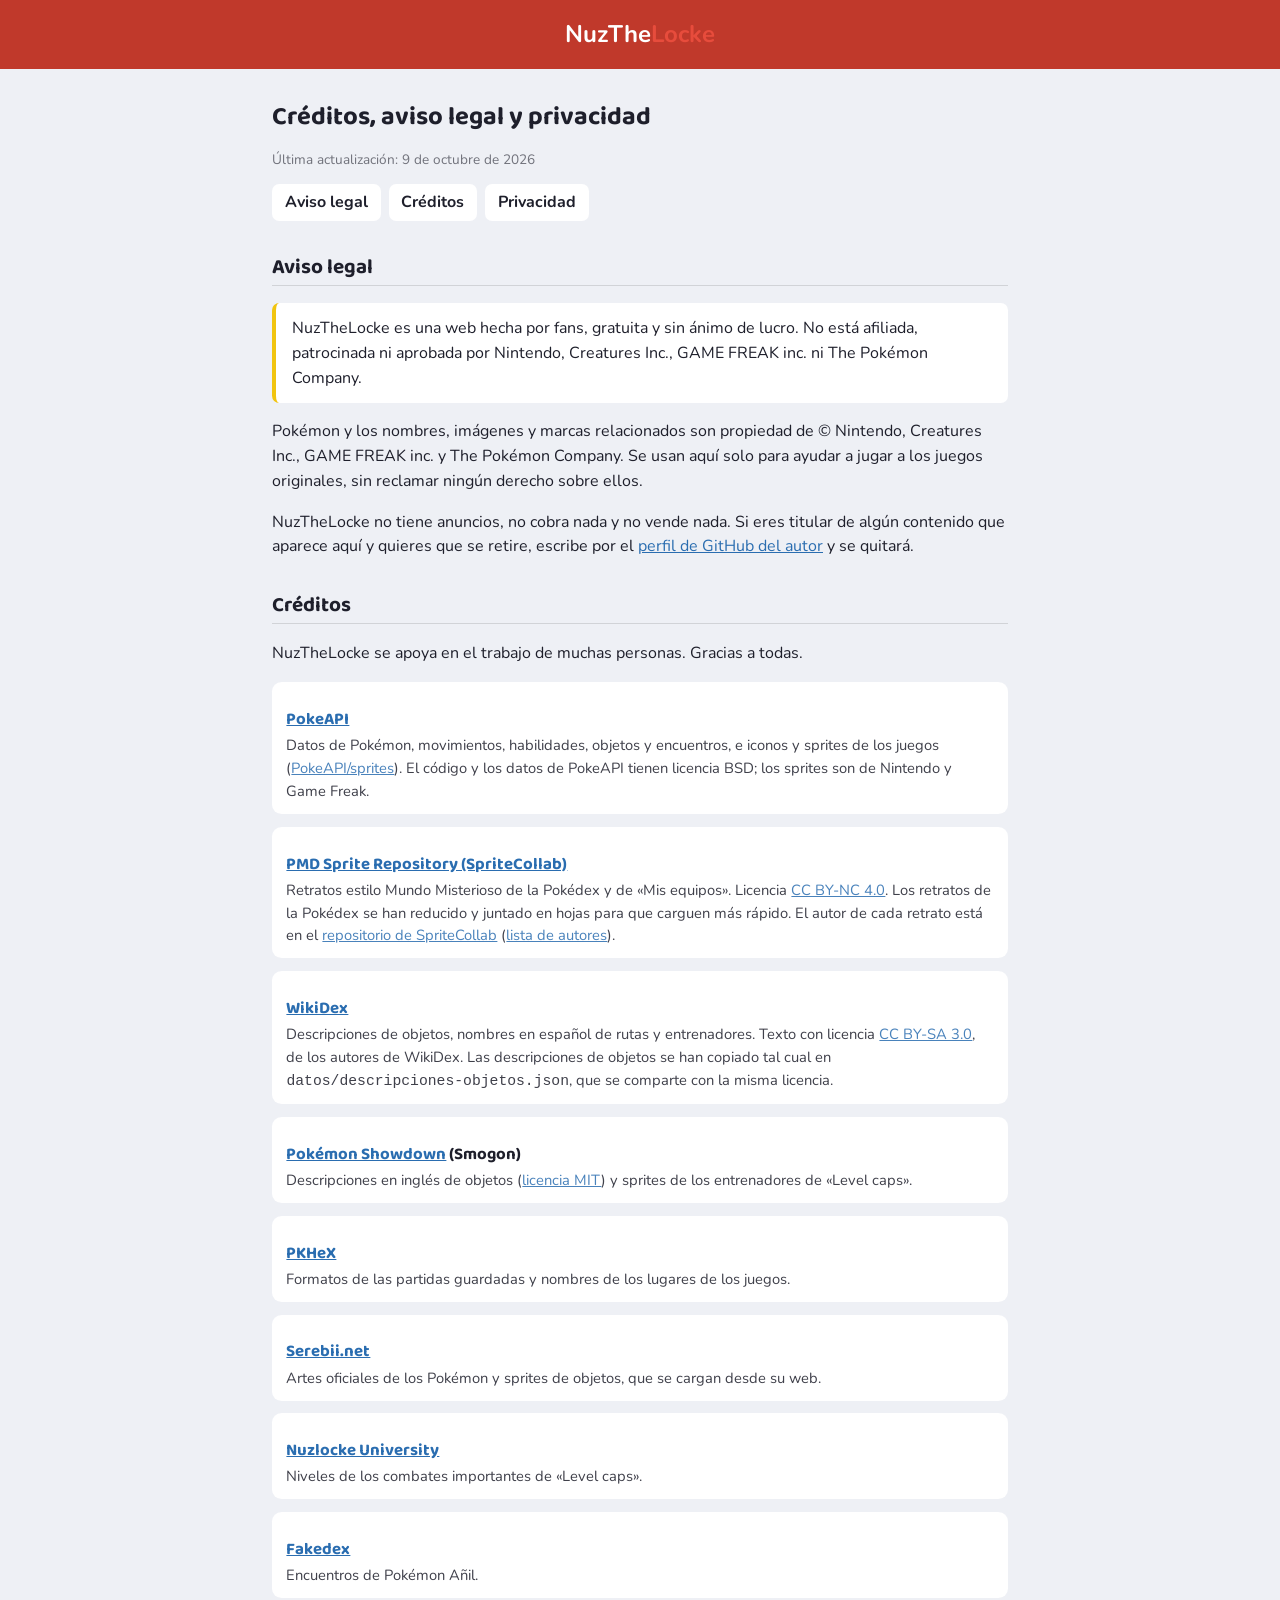
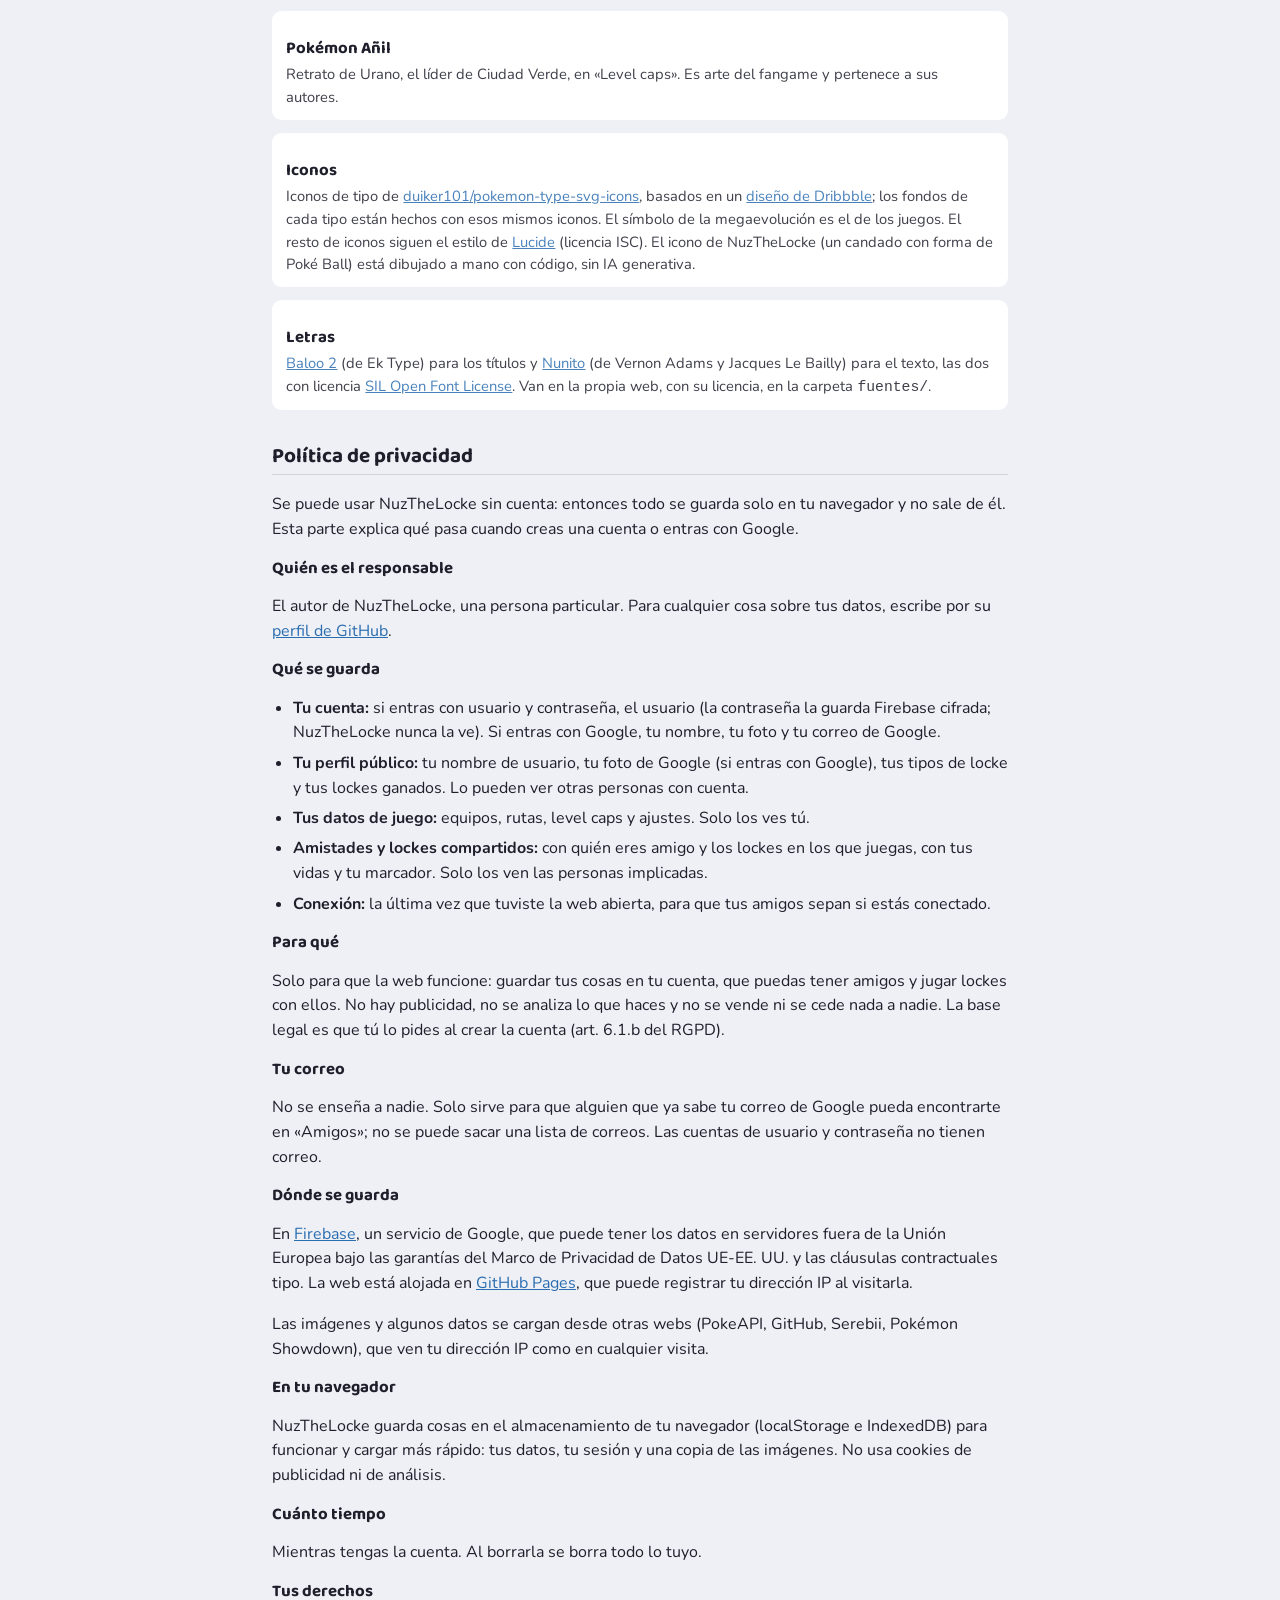
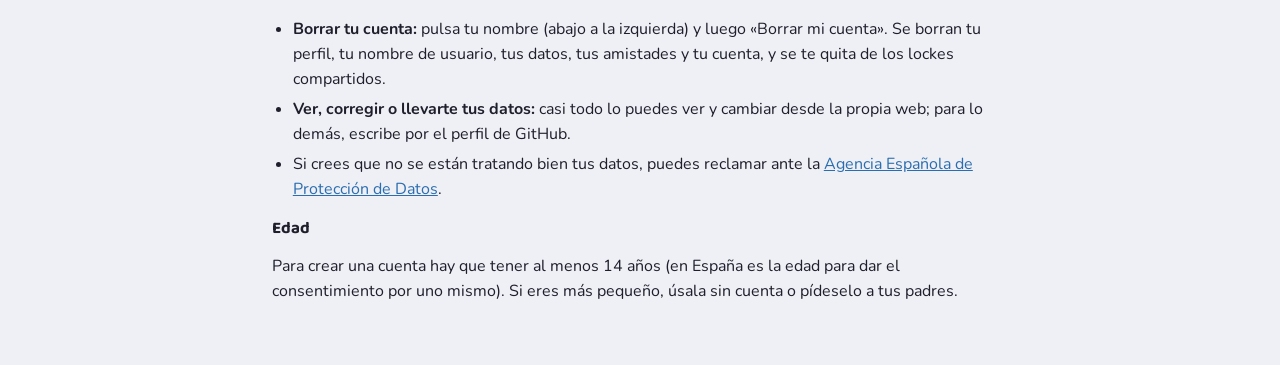
<file: legal.html>
<!DOCTYPE html>
<html lang="es">
<head>
  <meta charset="UTF-8">
  <meta name="viewport" content="width=device-width, initial-scale=1">
  <title>NuzTheLocke · Créditos y privacidad</title>
  <link rel="icon" type="image/svg+xml" href="img/icono.svg">
  <link rel="icon" type="image/png" sizes="32x32" href="img/icono-32.png">
  <!-- El mismo tema que la web (js/comun/ajustes.js) -->
  <script>
    try {
      const tema = (JSON.parse(localStorage.getItem("poketeams-ajustes-v1")) || {}).tema;
      if (tema === "claro" || (!tema && matchMedia("(prefers-color-scheme: light)").matches)) {
        document.documentElement.dataset.tema = "claro";
      }
    } catch (error) {}
  </script>
  <style>
    /* Las mismas letras que la web (ver css/base.css) */
    @font-face {
      font-family: "Nunito";
      font-weight: 400 900;
      font-display: swap;
      src: url("fuentes/nunito.woff2") format("woff2");
    }

    @font-face {
      font-family: "Baloo 2";
      font-weight: 400 800;
      font-display: swap;
      src: url("fuentes/baloo2.woff2") format("woff2");
    }

    h1, h2, h3 {
      font-family: "Baloo 2", "Nunito", Arial, sans-serif;
      line-height: 1.15;
    }

    :root {
      color-scheme: dark;
      --fondo: #1e1f2b;
      --texto: #f2f2f2;
      --panel: #2c2e3e;
      --control: #3a3d52;
      --linea: rgba(255, 255, 255, 0.12);
      --enlace: #7fb3e6;
    }

    :root[data-tema="claro"] {
      color-scheme: light;
      --fondo: #eef0f5;
      --texto: #1e1f2b;
      --panel: #ffffff;
      --control: #e1e4ed;
      --linea: rgba(0, 0, 0, 0.12);
      --enlace: #2a6db0;
    }

    body {
      margin: 0;
      background: var(--fondo);
      color: var(--texto);
      font-family: "Nunito", Arial, sans-serif;
      font-size: 16px;
      line-height: 1.55;
      overflow-wrap: anywhere; /* que las rutas y enlaces largos no ensanchen la página en el móvil */
    }

    header {
      padding: 1rem;
      background: #c0392b;
      color: #fff;
      text-align: center;
    }

    header a {
      color: inherit;
      font-size: 1.5rem;
      font-weight: bold;
      text-decoration: none;
    }

    main {
      max-width: 46rem;
      margin: 0 auto;
      padding: 1rem 1rem 3rem;
    }

    nav {
      display: flex;
      flex-wrap: wrap;
      gap: 0.5rem;
      margin: 0.5rem 0 1.5rem;
    }

    nav a {
      padding: 0.4rem 0.8rem;
      border-radius: 0.45rem;
      background: var(--panel);
      color: inherit;
      font-weight: bold;
      text-decoration: none;
    }

    nav a:hover {
      background: var(--control);
    }

    h1 {
      font-size: 1.6rem;
    }

    h2 {
      margin-top: 2.2rem;
      padding-bottom: 0.3rem;
      border-bottom: 1px solid var(--linea);
      font-size: 1.3rem;
    }

    h3 {
      margin-bottom: 0.3rem;
      font-size: 1.05rem;
    }

    a {
      color: var(--enlace);
    }

    .aviso {
      padding: 0.8rem 1rem;
      border-left: 4px solid #f1c40f;
      border-radius: 0.45rem;
      background: var(--panel);
    }

    ul {
      padding-left: 1.3rem;
    }

    li {
      margin: 0.35rem 0;
    }

    .fuente {
      margin: 0.8rem 0;
      padding: 0.7rem 0.9rem;
      border-radius: 0.6rem;
      background: var(--panel);
    }

    .fuente p {
      margin: 0.2rem 0 0;
      font-size: 0.92rem;
      opacity: 0.85;
    }

    .fecha {
      font-size: 0.85rem;
      opacity: 0.6;
    }
  </style>
</head>
<body>
  <header><a href="./">NuzThe<span style="color: #e74c3c">Locke</span></a></header>

  <main>
    <h1>Créditos, aviso legal y privacidad</h1>
    <p class="fecha">Última actualización: 9 de octubre de 2026</p>

    <nav>
      <a href="#aviso-legal">Aviso legal</a>
      <a href="#creditos">Créditos</a>
      <a href="#privacidad">Privacidad</a>
    </nav>

    <!-- ---------- Aviso legal ---------- -->

    <h2 id="aviso-legal">Aviso legal</h2>

    <p class="aviso">
      NuzTheLocke es una web hecha por fans, gratuita y sin ánimo de lucro. No está afiliada,
      patrocinada ni aprobada por Nintendo, Creatures Inc., GAME FREAK inc. ni The Pokémon Company.
    </p>

    <p>
      Pokémon y los nombres, imágenes y marcas relacionados son propiedad de © Nintendo,
      Creatures Inc., GAME FREAK inc. y The Pokémon Company. Se usan aquí solo para ayudar a jugar
      a los juegos originales, sin reclamar ningún derecho sobre ellos.
    </p>

    <p>
      NuzTheLocke no tiene anuncios, no cobra nada y no vende nada. Si eres titular de algún contenido
      que aparece aquí y quieres que se retire, escribe por el
      <a href="https://github.com/alfiedpg" target="_blank" rel="noopener">perfil de GitHub del autor</a>
      y se quitará.
    </p>

    <!-- ---------- Créditos ---------- -->

    <h2 id="creditos">Créditos</h2>

    <p>NuzTheLocke se apoya en el trabajo de muchas personas. Gracias a todas.</p>

    <div class="fuente">
      <h3><a href="https://pokeapi.co" target="_blank" rel="noopener">PokeAPI</a></h3>
      <p>Datos de Pokémon, movimientos, habilidades, objetos y encuentros, e iconos y sprites de los
        juegos (<a href="https://github.com/PokeAPI/sprites" target="_blank" rel="noopener">PokeAPI/sprites</a>).
        El código y los datos de PokeAPI tienen licencia BSD; los sprites son de Nintendo y Game Freak.</p>
    </div>

    <div class="fuente">
      <h3><a href="https://sprites.pmdcollab.org" target="_blank" rel="noopener">PMD Sprite Repository (SpriteCollab)</a></h3>
      <p>Retratos estilo Mundo Misterioso de la Pokédex y de «Mis equipos». Licencia
        <a href="https://creativecommons.org/licenses/by-nc/4.0/deed.es" target="_blank" rel="noopener">CC BY-NC 4.0</a>.
        Los retratos de la Pokédex se han reducido y juntado en hojas para que carguen más rápido.
        El autor de cada retrato está en el
        <a href="https://github.com/PMDCollab/SpriteCollab" target="_blank" rel="noopener">repositorio de SpriteCollab</a>
        (<a href="https://github.com/PMDCollab/SpriteCollab/blob/master/credit_names.txt" target="_blank" rel="noopener">lista de autores</a>).</p>
    </div>

    <div class="fuente">
      <h3><a href="https://www.wikidex.net" target="_blank" rel="noopener">WikiDex</a></h3>
      <p>Descripciones de objetos, nombres en español de rutas y entrenadores. Texto con licencia
        <a href="https://creativecommons.org/licenses/by-sa/3.0/deed.es" target="_blank" rel="noopener">CC BY-SA 3.0</a>,
        de los autores de WikiDex. Las descripciones de objetos se han copiado tal cual en
        <code>datos/descripciones-objetos.json</code>, que se comparte con la misma licencia.</p>
    </div>

    <div class="fuente">
      <h3><a href="https://pokemonshowdown.com" target="_blank" rel="noopener">Pokémon Showdown</a> (Smogon)</h3>
      <p>Descripciones en inglés de objetos
        (<a href="https://github.com/smogon/pokemon-showdown" target="_blank" rel="noopener">licencia MIT</a>)
        y sprites de los entrenadores de «Level caps».</p>
    </div>

    <div class="fuente">
      <h3><a href="https://github.com/kwsch/PKHeX" target="_blank" rel="noopener">PKHeX</a></h3>
      <p>Formatos de las partidas guardadas y nombres de los lugares de los juegos.</p>
    </div>

    <div class="fuente">
      <h3><a href="https://www.serebii.net" target="_blank" rel="noopener">Serebii.net</a></h3>
      <p>Artes oficiales de los Pokémon y sprites de objetos, que se cargan desde su web.</p>
    </div>

    <div class="fuente">
      <h3><a href="https://nuzlockeuniversity.ca" target="_blank" rel="noopener">Nuzlocke University</a></h3>
      <p>Niveles de los combates importantes de «Level caps».</p>
    </div>

    <div class="fuente">
      <h3><a href="https://fakedex.es" target="_blank" rel="noopener">Fakedex</a></h3>
      <p>Encuentros de Pokémon Añil.</p>
    </div>

    <div class="fuente">
      <h3>Pokémon Añil</h3>
      <p>Retrato de Urano, el líder de Ciudad Verde, en «Level caps». Es arte del fangame y pertenece a sus autores.</p>
    </div>

    <div class="fuente">
      <h3>Iconos</h3>
      <p>Iconos de tipo de
        <a href="https://github.com/duiker101/pokemon-type-svg-icons" target="_blank" rel="noopener">duiker101/pokemon-type-svg-icons</a>,
        basados en un <a href="https://dribbble.com/shots/4862612-Pokedex-iOS-app" target="_blank" rel="noopener">diseño de Dribbble</a>;
        los fondos de cada tipo están hechos con esos mismos iconos. El símbolo de la megaevolución es el de los juegos.
        El resto de iconos siguen el estilo de <a href="https://lucide.dev" target="_blank" rel="noopener">Lucide</a> (licencia ISC).
        El icono de NuzTheLocke (un candado con forma de Poké Ball) está dibujado a mano con código, sin IA generativa.</p>
    </div>

    <div class="fuente">
      <h3>Letras</h3>
      <p><a href="https://github.com/EkType/Baloo2" target="_blank" rel="noopener">Baloo 2</a> (de Ek Type) para los títulos y
        <a href="https://github.com/googlefonts/nunito" target="_blank" rel="noopener">Nunito</a> (de Vernon Adams y Jacques Le Bailly) para el texto,
        las dos con licencia <a href="https://openfontlicense.org" target="_blank" rel="noopener">SIL Open Font License</a>.
        Van en la propia web, con su licencia, en la carpeta <code>fuentes/</code>.</p>
    </div>

    <!-- ---------- Privacidad ---------- -->

    <h2 id="privacidad">Política de privacidad</h2>

    <p>
      Se puede usar NuzTheLocke sin cuenta: entonces todo se guarda solo en tu navegador y no sale de él.
      Esta parte explica qué pasa cuando creas una cuenta o entras con Google.
    </p>

    <h3>Quién es el responsable</h3>
    <p>
      El autor de NuzTheLocke, una persona particular. Para cualquier cosa sobre tus datos, escribe por su
      <a href="https://github.com/alfiedpg" target="_blank" rel="noopener">perfil de GitHub</a>.
    </p>

    <h3>Qué se guarda</h3>
    <ul>
      <li><strong>Tu cuenta:</strong> si entras con usuario y contraseña, el usuario (la contraseña la guarda
        Firebase cifrada; NuzTheLocke nunca la ve). Si entras con Google, tu nombre, tu foto y tu correo de Google.</li>
      <li><strong>Tu perfil público:</strong> tu nombre de usuario, tu foto de Google (si entras con Google),
        tus tipos de locke y tus lockes ganados. Lo pueden ver otras personas con cuenta.</li>
      <li><strong>Tus datos de juego:</strong> equipos, rutas, level caps y ajustes. Solo los ves tú.</li>
      <li><strong>Amistades y lockes compartidos:</strong> con quién eres amigo y los lockes en los que juegas,
        con tus vidas y tu marcador. Solo los ven las personas implicadas.</li>
      <li><strong>Conexión:</strong> la última vez que tuviste la web abierta, para que tus amigos sepan si estás conectado.</li>
    </ul>

    <h3>Para qué</h3>
    <p>
      Solo para que la web funcione: guardar tus cosas en tu cuenta, que puedas tener amigos y jugar lockes
      con ellos. No hay publicidad, no se analiza lo que haces y no se vende ni se cede nada a nadie.
      La base legal es que tú lo pides al crear la cuenta (art. 6.1.b del RGPD).
    </p>

    <h3>Tu correo</h3>
    <p>
      No se enseña a nadie. Solo sirve para que alguien que ya sabe tu correo de Google pueda encontrarte
      en «Amigos»; no se puede sacar una lista de correos. Las cuentas de usuario y contraseña no tienen correo.
    </p>

    <h3>Dónde se guarda</h3>
    <p>
      En <a href="https://firebase.google.com/support/privacy" target="_blank" rel="noopener">Firebase</a>, un servicio de Google,
      que puede tener los datos en servidores fuera de la Unión Europea bajo las garantías del
      Marco de Privacidad de Datos UE-EE. UU. y las cláusulas contractuales tipo.
      La web está alojada en <a href="https://docs.github.com/es/site-policy/privacy-policies/github-general-privacy-statement" target="_blank" rel="noopener">GitHub Pages</a>,
      que puede registrar tu dirección IP al visitarla.
    </p>
    <p>
      Las imágenes y algunos datos se cargan desde otras webs (PokeAPI, GitHub, Serebii, Pokémon Showdown),
      que ven tu dirección IP como en cualquier visita.
    </p>

    <h3>En tu navegador</h3>
    <p>
      NuzTheLocke guarda cosas en el almacenamiento de tu navegador (localStorage e IndexedDB) para funcionar
      y cargar más rápido: tus datos, tu sesión y una copia de las imágenes. No usa cookies de publicidad ni de análisis.
    </p>

    <h3>Cuánto tiempo</h3>
    <p>Mientras tengas la cuenta. Al borrarla se borra todo lo tuyo.</p>

    <h3>Tus derechos</h3>
    <ul>
      <li><strong>Borrar tu cuenta:</strong> pulsa tu nombre (abajo a la izquierda) y luego «Borrar mi cuenta».
        Se borran tu perfil, tu nombre de usuario, tus datos, tus amistades y tu cuenta, y se te quita de los lockes compartidos.</li>
      <li><strong>Ver, corregir o llevarte tus datos:</strong> casi todo lo puedes ver y cambiar desde la propia web;
        para lo demás, escribe por el perfil de GitHub.</li>
      <li>Si crees que no se están tratando bien tus datos, puedes reclamar ante la
        <a href="https://www.aepd.es" target="_blank" rel="noopener">Agencia Española de Protección de Datos</a>.</li>
    </ul>

    <h3>Edad</h3>
    <p>
      Para crear una cuenta hay que tener al menos 14 años (en España es la edad para dar el consentimiento
      por uno mismo). Si eres más pequeño, úsala sin cuenta o pídeselo a tus padres.
    </p>
  </main>

  <!-- La misma página en inglés: se enseña si la web va en inglés (script de abajo) -->
  <main lang="en" hidden>
    <h1>Credits, legal notice and privacy</h1>
    <p class="fecha">Last updated: 9 October 2026</p>

    <nav>
      <a href="#legal-notice">Legal notice</a>
      <a href="#credits">Credits</a>
      <a href="#privacy">Privacy</a>
    </nav>

    <h2 id="legal-notice">Legal notice</h2>

    <p class="aviso">
      NuzTheLocke is a free, non-profit fan-made site. It is not affiliated with, sponsored or endorsed by
      Nintendo, Creatures Inc., GAME FREAK inc. or The Pokémon Company.
    </p>

    <p>
      Pokémon and the related names, images and trademarks are property of © Nintendo, Creatures Inc.,
      GAME FREAK inc. and The Pokémon Company. They are used here only to help play the original games,
      without claiming any rights over them.
    </p>

    <p>
      NuzTheLocke has no ads, charges nothing and sells nothing. If you own any content shown here and want it
      removed, write through the
      <a href="https://github.com/alfiedpg" target="_blank" rel="noopener">author's GitHub profile</a>
      and it will be taken down.
    </p>

    <h2 id="credits">Credits</h2>

    <p>NuzTheLocke relies on the work of many people. Thanks to all of them.</p>

    <div class="fuente">
      <h3><a href="https://pokeapi.co" target="_blank" rel="noopener">PokeAPI</a></h3>
      <p>Pokémon, move, ability, item and encounter data, plus game icons and sprites
        (<a href="https://github.com/PokeAPI/sprites" target="_blank" rel="noopener">PokeAPI/sprites</a>).
        PokeAPI's code and data are BSD-licensed; the sprites belong to Nintendo and Game Freak.</p>
    </div>

    <div class="fuente">
      <h3><a href="https://sprites.pmdcollab.org" target="_blank" rel="noopener">PMD Sprite Repository (SpriteCollab)</a></h3>
      <p>Mystery Dungeon-style portraits in the Pokédex and “My teams”. Licensed under
        <a href="https://creativecommons.org/licenses/by-nc/4.0/" target="_blank" rel="noopener">CC BY-NC 4.0</a>.
        The Pokédex portraits have been shrunk and combined into sheets so they load faster.
        The author of each portrait is listed in the
        <a href="https://github.com/PMDCollab/SpriteCollab" target="_blank" rel="noopener">SpriteCollab repository</a>
        (<a href="https://github.com/PMDCollab/SpriteCollab/blob/master/credit_names.txt" target="_blank" rel="noopener">list of authors</a>).</p>
    </div>

    <div class="fuente">
      <h3><a href="https://www.wikidex.net" target="_blank" rel="noopener">WikiDex</a></h3>
      <p>Spanish item descriptions and Spanish names of routes and trainers. Text licensed under
        <a href="https://creativecommons.org/licenses/by-sa/3.0/" target="_blank" rel="noopener">CC BY-SA 3.0</a>,
        by the WikiDex authors. The item descriptions have been copied as-is into
        <code>datos/descripciones-objetos.json</code>, which is shared under the same license.</p>
    </div>

    <div class="fuente">
      <h3><a href="https://pokemonshowdown.com" target="_blank" rel="noopener">Pokémon Showdown</a> (Smogon)</h3>
      <p>English item descriptions
        (<a href="https://github.com/smogon/pokemon-showdown" target="_blank" rel="noopener">MIT license</a>)
        and the trainer sprites in “Level caps”.</p>
    </div>

    <div class="fuente">
      <h3><a href="https://github.com/kwsch/PKHeX" target="_blank" rel="noopener">PKHeX</a></h3>
      <p>Save file formats and the English names of in-game locations.</p>
    </div>

    <div class="fuente">
      <h3><a href="https://www.serebii.net" target="_blank" rel="noopener">Serebii.net</a></h3>
      <p>Official Pokémon artwork and item sprites, loaded from their site.</p>
    </div>

    <div class="fuente">
      <h3><a href="https://nuzlockeuniversity.ca" target="_blank" rel="noopener">Nuzlocke University</a></h3>
      <p>Levels of the important battles in “Level caps”.</p>
    </div>

    <div class="fuente">
      <h3><a href="https://fakedex.es" target="_blank" rel="noopener">Fakedex</a></h3>
      <p>Pokémon Añil encounters.</p>
    </div>

    <div class="fuente">
      <h3>Pokémon Añil</h3>
      <p>Portrait of Urano, the Viridian City leader, in “Level caps”. It is art from the fangame and belongs to its authors.</p>
    </div>

    <div class="fuente">
      <h3>Icons</h3>
      <p>Type icons from
        <a href="https://github.com/duiker101/pokemon-type-svg-icons" target="_blank" rel="noopener">duiker101/pokemon-type-svg-icons</a>,
        based on a <a href="https://dribbble.com/shots/4862612-Pokedex-iOS-app" target="_blank" rel="noopener">Dribbble design</a>;
        the type backgrounds are made from those same icons. The Mega Evolution symbol is the one from the games.
        The rest of the icons follow the <a href="https://lucide.dev" target="_blank" rel="noopener">Lucide</a> style (ISC license).
        The NuzTheLocke icon (a padlock shaped like a Poké Ball) is drawn by hand in code, with no generative AI.</p>
    </div>

    <div class="fuente">
      <h3>Fonts</h3>
      <p><a href="https://github.com/EkType/Baloo2" target="_blank" rel="noopener">Baloo 2</a> (by Ek Type) for headings and
        <a href="https://github.com/googlefonts/nunito" target="_blank" rel="noopener">Nunito</a> (by Vernon Adams and Jacques Le Bailly) for text,
        both under the <a href="https://openfontlicense.org" target="_blank" rel="noopener">SIL Open Font License</a>.
        They are hosted on this site, with their license, in the <code>fuentes/</code> folder.</p>
    </div>

    <h2 id="privacy">Privacy policy</h2>

    <p>
      You can use NuzTheLocke without an account: then everything is saved only in your browser and never leaves it.
      This part explains what happens when you create an account or sign in with Google.
    </p>

    <h3>Who is responsible</h3>
    <p>
      The author of NuzTheLocke, a private individual. For anything about your data, write through their
      <a href="https://github.com/alfiedpg" target="_blank" rel="noopener">GitHub profile</a>.
    </p>

    <h3>What is stored</h3>
    <ul>
      <li><strong>Your account:</strong> if you sign in with a username and password, the username (Firebase stores the
        password encrypted; NuzTheLocke never sees it). If you sign in with Google, your Google name, picture and email.</li>
      <li><strong>Your public profile:</strong> your username, your Google picture (if you sign in with Google),
        your locke types and your won lockes. Other people with an account can see it.</li>
      <li><strong>Your game data:</strong> teams, routes, level caps and settings. Only you can see them.</li>
      <li><strong>Friendships and shared lockes:</strong> who you're friends with and the lockes you play,
        with your lives and your score. Only the people involved can see them.</li>
      <li><strong>Online status:</strong> the last time you had the site open, so your friends know whether you're online.</li>
    </ul>

    <h3>What for</h3>
    <p>
      Only so the site works: saving your things to your account, letting you have friends and play lockes
      with them. There's no advertising, what you do isn't analysed and nothing is sold or given to anyone.
      The legal basis is that you request it when creating the account (art. 6.1.b GDPR).
    </p>

    <h3>Your email</h3>
    <p>
      It isn't shown to anyone. It's only used so that someone who already knows your Google email can find you
      in “Friends”; a list of emails can't be obtained. Username and password accounts have no email.
    </p>

    <h3>Where it's stored</h3>
    <p>
      In <a href="https://firebase.google.com/support/privacy" target="_blank" rel="noopener">Firebase</a>, a Google service,
      which may keep the data on servers outside the European Union under the guarantees of the
      EU-US Data Privacy Framework and the standard contractual clauses.
      The site is hosted on <a href="https://docs.github.com/en/site-policy/privacy-policies/github-general-privacy-statement" target="_blank" rel="noopener">GitHub Pages</a>,
      which may log your IP address when you visit it.
    </p>
    <p>
      Images and some data are loaded from other sites (PokeAPI, GitHub, Serebii, Pokémon Showdown, PKHeX),
      which see your IP address as with any visit.
    </p>

    <h3>In your browser</h3>
    <p>
      NuzTheLocke stores things in your browser's storage (localStorage and IndexedDB) to work
      and load faster: your data, your session and a copy of the images. It uses no advertising or analytics cookies.
    </p>

    <h3>How long</h3>
    <p>As long as you have the account. Deleting it deletes everything of yours.</p>

    <h3>Your rights</h3>
    <ul>
      <li><strong>Delete your account:</strong> click your name (bottom left) and then “Delete my account”.
        Your profile, username, data, friendships and account are deleted, and you're removed from shared lockes.</li>
      <li><strong>See, correct or take your data:</strong> you can see and change almost everything from the site itself;
        for anything else, write through the GitHub profile.</li>
      <li>If you think your data isn't being handled properly, you can complain to the
        <a href="https://www.aepd.es" target="_blank" rel="noopener">Spanish Data Protection Agency (AEPD)</a>.</li>
    </ul>

    <h3>Age</h3>
    <p>
      You must be at least 14 to create an account (in Spain, the age to give consent yourself).
      If you're younger, use it without an account or ask your parents.
    </p>
  </main>

  <!-- El idioma de la web (el mismo que en js/comun/idioma.js): si es inglés, la de arriba.
       Los enlaces de la web llevan a #privacidad: en inglés, a la parte de privacidad suya. -->
  <script>
    try {
      const idioma = (JSON.parse(localStorage.getItem("poketeams-ajustes-v1")) || {}).idioma;
      if (idioma === "en") {
        document.documentElement.lang = "en";
        document.title = "NuzTheLocke · Credits and privacy";
        document.querySelector('main[lang="en"]').hidden = false;
        document.querySelector("main:not([lang])").hidden = true;
        const equivalentes = { "#privacidad": "#privacy", "#creditos": "#credits", "#aviso-legal": "#legal-notice" };
        if (equivalentes[location.hash]) location.replace(equivalentes[location.hash]);
      }
    } catch (error) {}
  </script>
</body>
</html>
</file>
